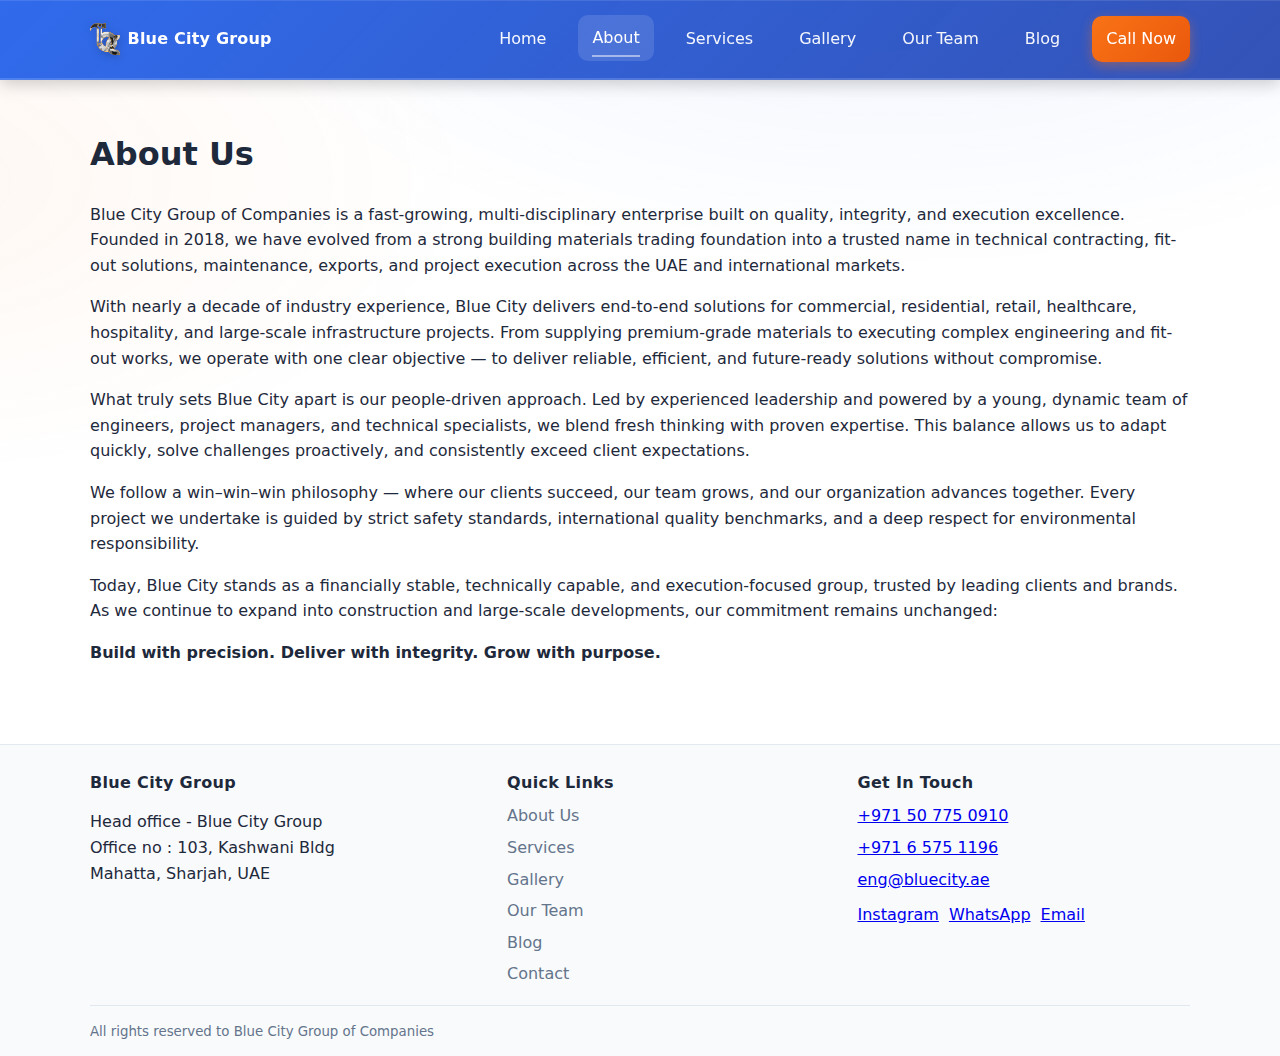
<file: about.html>
<!doctype html>
<html lang="en">
  <head>
    <meta charset="utf-8">
    <meta name="viewport" content="width=device-width, initial-scale=1">
    <title>About — Blue City Group</title>
    <meta name="description" content="About Blue City Group in Dubai.">
    <link rel="icon" href="assets/images/logo.png" sizes="32x32">
    <link rel="apple-touch-icon" href="assets/images/logo.png" sizes="180x180">
    <meta name="theme-color" content="#0b0c10">
    <link rel="stylesheet" href="assets/css/style.css">
  </head>
  <body>
    <header class="site-header">
      <div class="container nav">
        <a href="index.html" class="logo" aria-label="Blue City Group">
          <img src="assets/images/logo.png" alt="Blue City Group">
          <span>Blue City Group</span>
        </a>
        <button class="nav-toggle" aria-label="Toggle navigation" aria-expanded="false">☰</button>
        <nav class="nav-menu" aria-label="Primary">
          <a href="index.html">Home</a>
          <a href="about.html" class="active">About</a>
          <a href="services.html">Services</a>
          <a href="gallery.html">Gallery</a>
          <a href="team.html">Our Team</a>
          <a href="blog.html">Blog</a>
          <a href="contact.html" class="btn btn-primary">Call Now</a>
        </nav>
      </div>
    </header>

    <main class="container" style="padding:28px 0 44px;">
      <h1>About Us</h1>
      <p>Blue City Group of Companies is a fast-growing, multi-disciplinary enterprise built on quality, integrity, and execution excellence. Founded in 2018, we have evolved from a strong building materials trading foundation into a trusted name in technical contracting, fit-out solutions, maintenance, exports, and project execution across the UAE and international markets.</p>
      <p>With nearly a decade of industry experience, Blue City delivers end-to-end solutions for commercial, residential, retail, healthcare, hospitality, and large-scale infrastructure projects. From supplying premium-grade materials to executing complex engineering and fit-out works, we operate with one clear objective — to deliver reliable, efficient, and future-ready solutions without compromise.</p>
      <p>What truly sets Blue City apart is our people-driven approach. Led by experienced leadership and powered by a young, dynamic team of engineers, project managers, and technical specialists, we blend fresh thinking with proven expertise. This balance allows us to adapt quickly, solve challenges proactively, and consistently exceed client expectations.</p>
      <p>We follow a win–win–win philosophy — where our clients succeed, our team grows, and our organization advances together. Every project we undertake is guided by strict safety standards, international quality benchmarks, and a deep respect for environmental responsibility.</p>
      <p>Today, Blue City stands as a financially stable, technically capable, and execution-focused group, trusted by leading clients and brands. As we continue to expand into construction and large-scale developments, our commitment remains unchanged:</p>
      <p><strong>Build with precision. Deliver with integrity. Grow with purpose.</strong></p>
    </main>

    <footer class="site-footer">
      <div class="container footer-grid">
        <div>
          <div class="logo">Blue City Group</div>
          <p>Head office - Blue City Group<br>Office no : 103, Kashwani Bldg<br>Mahatta, Sharjah, UAE</p>
        </div>
        <div>
          <h4>Quick Links</h4>
          <nav class="footer-links">
            <a href="about.html" class="active">About Us</a>
            <a href="services.html">Services</a>
            <a href="gallery.html">Gallery</a>
            <a href="team.html">Our Team</a>
            <a href="blog.html">Blog</a>
            <a href="contact.html">Contact</a>
          </nav>
        </div>
        <div>
          <h4>Get In Touch</h4>
          <ul class="contact">
            <li><a href="tel:+971507750910">+971 50 775 0910</a></li>
            <li><a href="tel:+97165751196">+971 6 575 1196</a></li>
            <li><a href="mailto:eng@bluecity.ae">eng@bluecity.ae</a></li>
          </ul>
          <div class="social">
            <a href="https://www.instagram.com/bluecity_contracting/" target="_blank" rel="noopener">Instagram</a>
            <a href="https://wa.me/971507750910" target="_blank" rel="noopener">WhatsApp</a>
            <a href="mailto:eng@bluecity.ae">Email</a>
          </div>
        </div>
      </div>
      <div class="container copyright">
        <small>All rights reserved to Blue City Group of Companies</small>
      </div>
    </footer>
    <script src="assets/js/main.js"></script>
  </body>
  </html>
</file>
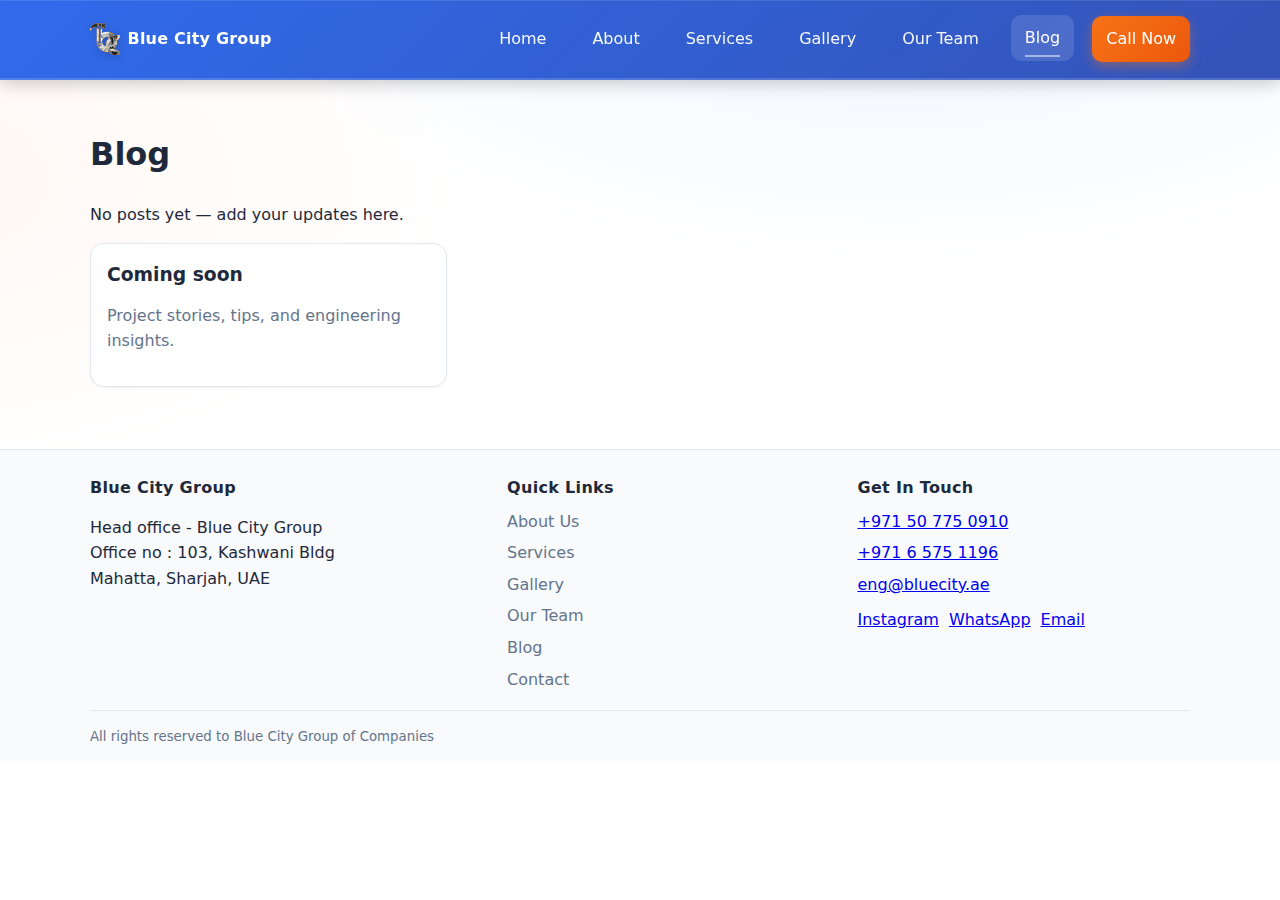
<file: blog.html>
<!doctype html>
<html lang="en">
  <head>
    <meta charset="utf-8">
    <meta name="viewport" content="width=device-width, initial-scale=1">
    <title>Blog — Blue City Group</title>
    <meta name="description" content="Insights and updates from Blue City Group.">
    <link rel="icon" href="assets/images/logo.png" sizes="32x32">
    <link rel="apple-touch-icon" href="assets/images/logo.png" sizes="180x180">
    <meta name="theme-color" content="#0b0c10">
    <link rel="stylesheet" href="assets/css/style.css">
  </head>
  <body>
    <header class="site-header">
      <div class="container nav">
        <a href="index.html" class="logo" aria-label="Blue City Group">
          <img src="assets/images/logo.png" alt="Blue City Group">
          <span>Blue City Group</span>
        </a>
        <button class="nav-toggle" aria-label="Toggle navigation" aria-expanded="false">☰</button>
        <nav class="nav-menu" aria-label="Primary">
          <a href="index.html">Home</a>
          <a href="about.html">About</a>
          <a href="services.html">Services</a>
          <a href="gallery.html">Gallery</a>
          <a href="team.html">Our Team</a>
          <a href="blog.html" class="active">Blog</a>
          <a href="contact.html" class="btn btn-primary">Call Now</a>
        </nav>
      </div>
    </header>

    <main class="container" style="padding:28px 0 44px;">
      <h1>Blog</h1>
      <p class="muted">No posts yet — add your updates here.</p>
      <div class="cards" style="margin-top:14px;">
        <div class="card"><h3>Coming soon</h3><p>Project stories, tips, and engineering insights.</p></div>
      </div>
    </main>

    <footer class="site-footer">
      <div class="container footer-grid">
        <div>
          <div class="logo">Blue City Group</div>
          <p>Head office - Blue City Group<br>Office no : 103, Kashwani Bldg<br>Mahatta, Sharjah, UAE</p>
        </div>
        <div>
          <h4>Quick Links</h4>
          <nav class="footer-links">
            <a href="about.html">About Us</a>
            <a href="services.html">Services</a>
            <a href="gallery.html">Gallery</a>
            <a href="team.html">Our Team</a>
            <a href="blog.html" class="active">Blog</a>
            <a href="contact.html">Contact</a>
          </nav>
        </div>
        <div>
          <h4>Get In Touch</h4>
          <ul class="contact">
            <li><a href="tel:+971507750910">+971 50 775 0910</a></li>
            <li><a href="tel:+97165751196">+971 6 575 1196</a></li>
            <li><a href="mailto:eng@bluecity.ae">eng@bluecity.ae</a></li>
          </ul>
          <div class="social">
            <a href="https://www.instagram.com/bluecity_contracting/" target="_blank" rel="noopener">Instagram</a>
            <a href="https://wa.me/971507750910" target="_blank" rel="noopener">WhatsApp</a>
            <a href="mailto:eng@bluecity.ae">Email</a>
          </div>
        </div>
      </div>
      <div class="container copyright">
        <small>All rights reserved to Blue City Group of Companies</small>
      </div>
    </footer>
    <script src="assets/js/main.js"></script>
  </body>
  </html>
</file>
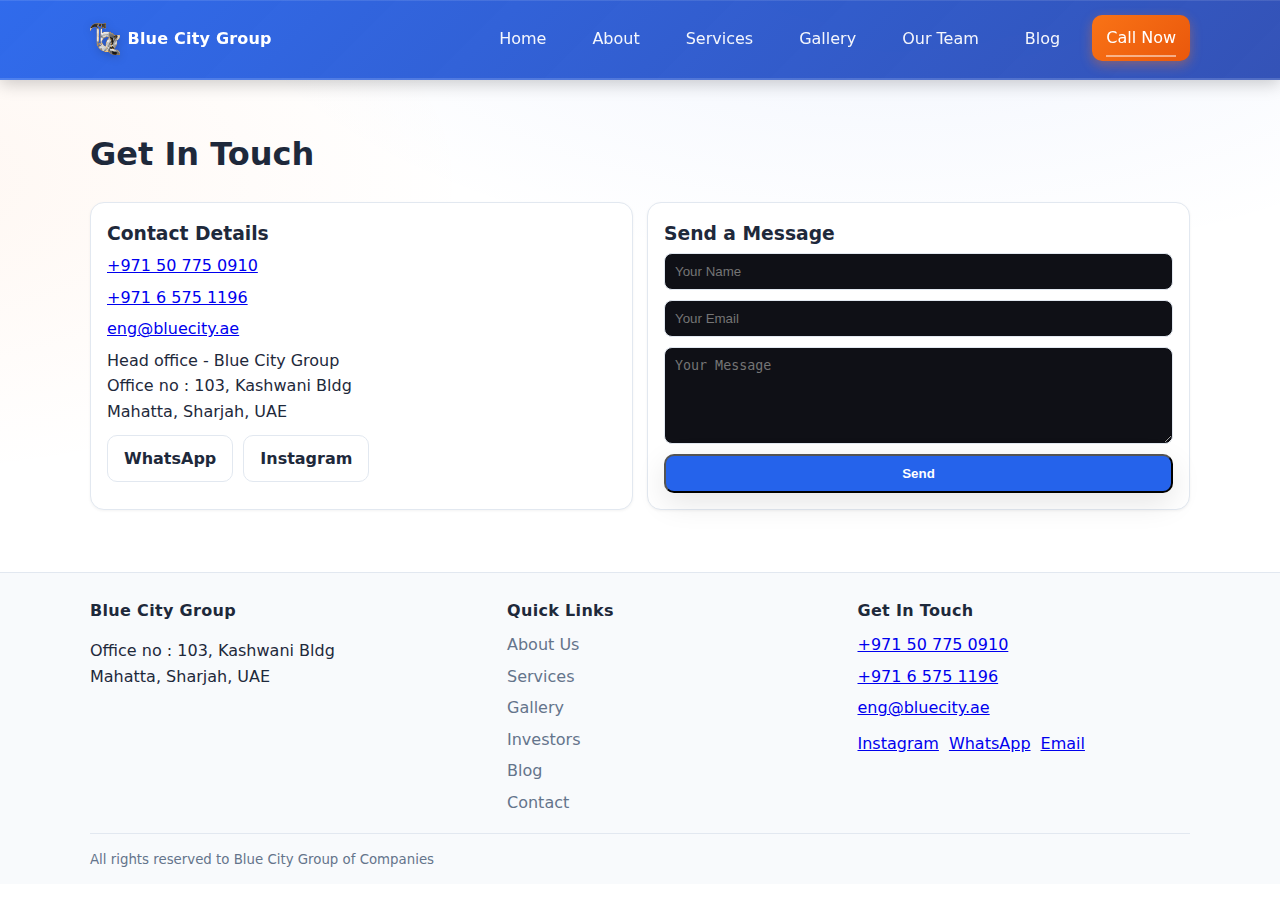
<file: contact.html>
<!doctype html>
<html lang="en">
  <head>
    <meta charset="utf-8">
    <meta name="viewport" content="width=device-width, initial-scale=1">
    <title>Contact — Blue City Group</title>
    <meta name="description" content="Contact Blue City Group in Dubai.">
    <link rel="icon" href="assets/images/logo.png" sizes="32x32">
    <link rel="apple-touch-icon" href="assets/images/logo.png" sizes="180x180">
    <meta name="theme-color" content="#0b0c10">
    <link rel="stylesheet" href="assets/css/style.css">
  </head>
  <body>
    <header class="site-header">
      <div class="container nav">
        <a href="index.html" class="logo" aria-label="Blue City Group">
          <img src="assets/images/logo.png" alt="Blue City Group">
          <span>Blue City Group</span>
        </a>
        <button class="nav-toggle" aria-label="Toggle navigation" aria-expanded="false">☰</button>
        <nav class="nav-menu" aria-label="Primary">
          <a href="index.html">Home</a>
          <a href="about.html">About</a>
          <a href="services.html">Services</a>
          <a href="gallery.html">Gallery</a>
          <a href="team.html">Our Team</a>
          <a href="blog.html">Blog</a>
          <a href="contact.html" class="btn btn-primary active">Call Now</a>
        </nav>
      </div>
    </header>

    <main class="container" style="padding:28px 0 44px;">
      <h1>Get In Touch</h1>
      <div class="cards" style="margin-top:14px; grid-template-columns: 1fr 1fr;">
        <div class="card">
          <h3>Contact Details</h3>
          <ul class="contact" style="margin-top:8px;">
            <li><a href="tel:+971507750910">+971 50 775 0910</a></li>
            <li><a href="tel:+97165751196">+971 6 575 1196</a></li>
            <li><a href="mailto:eng@bluecity.ae">eng@bluecity.ae</a></li>
            <li>Head office - Blue City Group<br>Office no : 103, Kashwani Bldg<br>Mahatta, Sharjah, UAE</li>
          </ul>
          <div class="social" style="margin-top:10px;">
            <a class="btn btn-outline" href="https://wa.me/971507750910" target="_blank" rel="noopener">WhatsApp</a>
            <a class="btn btn-outline" href="https://www.instagram.com/bluecity_contracting/" target="_blank" rel="noopener">Instagram</a>
          </div>
        </div>
        <div class="card">
          <h3>Send a Message</h3>
          <form action="mailto:eng@bluecity.ae" method="post" enctype="text/plain" style="display:grid; gap:10px; margin-top:8px;">
            <input style="padding:10px; border-radius:8px; border:1px solid var(--border); background:#0f1016; color:var(--text);" type="text" name="name" placeholder="Your Name" required>
            <input style="padding:10px; border-radius:8px; border:1px solid var(--border); background:#0f1016; color:var(--text);" type="email" name="email" placeholder="Your Email" required>
            <textarea style="padding:10px; border-radius:8px; border:1px solid var(--border); background:#0f1016; color:var(--text);" name="message" rows="5" placeholder="Your Message"></textarea>
            <button class="btn btn-primary" type="submit">Send</button>
          </form>
        </div>
      </div>
    </main>

    <footer class="site-footer">
      <div class="container footer-grid">
        <div>
          <div class="logo">Blue City Group</div>
          <p>Office no : 103, Kashwani Bldg<br>Mahatta, Sharjah, UAE</p>
        </div>
        <div>
          <h4>Quick Links</h4>
          <nav class="footer-links">
            <a href="about.html">About Us</a>
            <a href="services.html">Services</a>
            <a href="gallery.html">Gallery</a>
            <a href="investors.html">Investors</a>
            <a href="blog.html">Blog</a>
            <a href="contact.html" class="active">Contact</a>
          </nav>
        </div>
        <div>
          <h4>Get In Touch</h4>
          <ul class="contact">
            <li><a href="tel:+971507750910">+971 50 775 0910</a></li>
            <li><a href="tel:+97165751196">+971 6 575 1196</a></li>
            <li><a href="mailto:eng@bluecity.ae">eng@bluecity.ae</a></li>
          </ul>
          <div class="social">
            <a href="https://www.instagram.com/bluecity_contracting/" target="_blank" rel="noopener">Instagram</a>
            <a href="https://wa.me/971507750910" target="_blank" rel="noopener">WhatsApp</a>
            <a href="mailto:eng@bluecity.ae">Email</a>
          </div>
        </div>
      </div>
      <div class="container copyright">
        <small>All rights reserved to Blue City Group of Companies</small>
      </div>
    </footer>
    <script src="assets/js/main.js"></script>
  </body>
  </html>
</file>
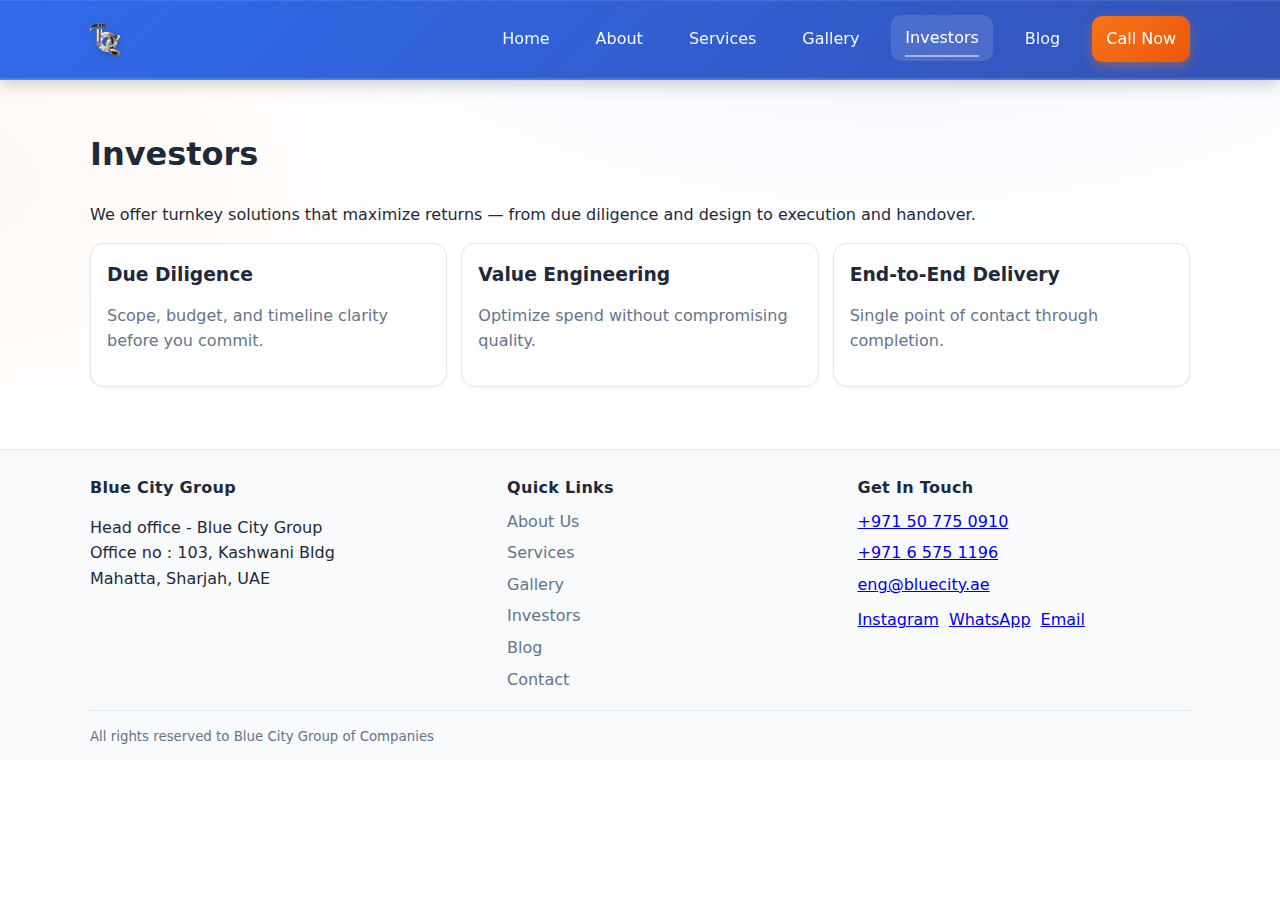
<file: investors.html>
<!doctype html>
<html lang="en">
  <head>
    <meta charset="utf-8">
    <meta name="viewport" content="width=device-width, initial-scale=1">
    <title>Investors — Blue City Group</title>
    <meta name="description" content="Turnkey flipping and investment property services.">
    <link rel="icon" href="assets/images/logo.png" sizes="32x32">
    <link rel="apple-touch-icon" href="assets/images/logo.png" sizes="180x180">
    <meta name="theme-color" content="#0b0c10">
    <link rel="stylesheet" href="assets/css/style.css">
  </head>
  <body>
    <header class="site-header">
      <div class="container nav">
        <a href="index.html" class="logo" aria-label="Blue City Group">
          <img src="assets/images/logo.png" alt="Blue City Group">
        </a>
        <button class="nav-toggle" aria-label="Toggle navigation" aria-expanded="false">☰</button>
        <nav class="nav-menu" aria-label="Primary">
          <a href="index.html">Home</a>
          <a href="about.html">About</a>
          <a href="services.html">Services</a>
          <a href="gallery.html">Gallery</a>
          <a href="investors.html" class="active">Investors</a>
          <a href="blog.html">Blog</a>
          <a href="contact.html" class="btn btn-primary">Call Now</a>
        </nav>
      </div>
    </header>

    <main class="container" style="padding:28px 0 44px;">
      <h1>Investors</h1>
      <p>We offer turnkey solutions that maximize returns — from due diligence and design to execution and handover.</p>
      <div class="cards" style="margin-top:14px;">
        <div class="card"><h3>Due Diligence</h3><p>Scope, budget, and timeline clarity before you commit.</p></div>
        <div class="card"><h3>Value Engineering</h3><p>Optimize spend without compromising quality.</p></div>
        <div class="card"><h3>End-to-End Delivery</h3><p>Single point of contact through completion.</p></div>
      </div>
    </main>

    <footer class="site-footer">
      <div class="container footer-grid">
        <div>
          <div class="logo">Blue City Group</div>
          <p>Head office - Blue City Group<br>Office no : 103, Kashwani Bldg<br>Mahatta, Sharjah, UAE</p>
        </div>
        <div>
          <h4>Quick Links</h4>
          <nav class="footer-links">
            <a href="about.html">About Us</a>
            <a href="services.html">Services</a>
            <a href="gallery.html">Gallery</a>
            <a href="investors.html" class="active">Investors</a>
            <a href="blog.html">Blog</a>
            <a href="contact.html">Contact</a>
          </nav>
        </div>
        <div>
          <h4>Get In Touch</h4>
          <ul class="contact">
            <li><a href="tel:+971507750910">+971 50 775 0910</a></li>
            <li><a href="tel:+97165751196">+971 6 575 1196</a></li>
            <li><a href="mailto:eng@bluecity.ae">eng@bluecity.ae</a></li>
          </ul>
          <div class="social">
            <a href="https://www.instagram.com/bluecity_contracting/" target="_blank" rel="noopener">Instagram</a>
            <a href="https://wa.me/971507750910" target="_blank" rel="noopener">WhatsApp</a>
            <a href="mailto:eng@bluecity.ae">Email</a>
          </div>
        </div>
      </div>
      <div class="container copyright">
        <small>All rights reserved to Blue City Group of Companies</small>
      </div>
    </footer>
    <script src="assets/js/main.js"></script>
  </body>
  </html>
</file>
<file: assets/css/style.css>
/* Base */
:root {
  --bg: #ffffff;
  --surface: #ffffff;
  --card: #ffffff;
  --text: #1e293b;
  --muted: #64748b;
  --primary: #2563eb;
  --primary-600: #1e40af;
  --accent: #f97316;
  --orange: #f97316;
  --blue: #2563eb;
  --border: #e2e8f0;
  --shadow: 0 10px 30px rgba(0,0,0,.1);
}

* { box-sizing: border-box; }
html, body { height: 100%; }
body {
  margin: 0;
  font-family: Inter, system-ui, -apple-system, Segoe UI, Roboto, Arial, sans-serif;
  color: var(--text);
  background: radial-gradient(1200px 600px at 70% -10%, rgba(37, 99, 235, 0.08), transparent 60%),
              radial-gradient(1000px 500px at -10% 20%, rgba(249, 115, 22, 0.06), transparent 60%),
              var(--bg);
  line-height: 1.6;
}

.container { width: min(1100px, 92%); margin: 0 auto; }

/* Header */
.site-header { 
  position: sticky; 
  top: 0; 
  z-index: 50; 
  background: linear-gradient(135deg, rgba(37, 99, 235, 0.95), rgba(30, 64, 175, 0.9));
  backdrop-filter: blur(12px);
  border-bottom: 2px solid rgba(255,255,255,.15);
  box-shadow: 0 4px 16px rgba(0,0,0,.2), inset 0 1px 0 rgba(255,255,255,.1);
}
.nav { 
  display: flex; 
  align-items: center; 
  justify-content: space-between; 
  padding: 16px 0;
}
.logo { 
  font-weight: 800; 
  letter-spacing: .2px; 
  color: #ffffff; 
  text-decoration: none; 
  display: flex; 
  align-items: center; 
  gap: 8px;
  transition: transform 0.3s ease;
}
.logo:hover { transform: scale(1.05); }
.logo img { height: 32px; display: block; filter: drop-shadow(0 2px 4px rgba(0,0,0,.2)); }
.nav-toggle { 
  background: rgba(255,255,255,.12); 
  border: 1px solid rgba(255,255,255,.25); 
  color: #ffffff; 
  padding: 8px 10px; 
  border-radius: 10px; 
  display: none;
  transition: all 0.3s ease;
}
.nav-toggle:hover { 
  background: rgba(255,255,255,.2); 
  transform: scale(1.05);
}
.nav-menu { 
  display: flex; 
  gap: 18px; 
  align-items: center;
}
.nav-menu a { 
  color: rgba(255,255,255,.95); 
  text-decoration: none; 
  padding: 10px 14px; 
  border-radius: 10px; 
  transition: all 0.3s ease;
  font-weight: 500;
  position: relative;
}
.nav-menu a::before {
  content: '';
  position: absolute;
  bottom: 4px;
  left: 14px;
  right: 14px;
  height: 2px;
  background: rgba(255,255,255,.5);
  transform: scaleX(0);
  transition: transform 0.3s ease;
}
.nav-menu a:hover::before,
.nav-menu a.active::before {
  transform: scaleX(1);
}
.nav-menu a:hover, .nav-menu a.active { 
  color: #ffffff; 
  background: rgba(255,255,255,.12);
  transform: translateY(-1px);
}
.nav-menu a.btn-primary { 
  background: linear-gradient(135deg, var(--orange), #ea580c);
  color: #ffffff;
  box-shadow: 0 4px 12px rgba(249, 115, 22, 0.4);
  border: none;
}
.nav-menu a.btn-primary:hover { 
  background: linear-gradient(135deg, #ea580c, #dc2626);
  box-shadow: 0 6px 16px rgba(249, 115, 22, 0.5);
  transform: translateY(-2px);
}

.btn { display: inline-block; padding: 10px 16px; border-radius: 10px; text-decoration: none; font-weight: 600; }
.btn-primary { background: var(--primary); color: #fff; box-shadow: var(--shadow); }
.btn-primary:hover { background: var(--primary-600); }
.btn-orange { background: var(--orange); color: #fff; box-shadow: var(--shadow); }
.btn-orange:hover { background: #ea580c; }
.btn-outline { border: 1px solid var(--border); color: var(--text); background: transparent; }
.btn-whatsapp { display: inline-flex; align-items: center; gap: 8px; }
.btn-whatsapp .whatsapp-icon { flex-shrink: 0; color: #fff; }
.btn-outline.btn-whatsapp .whatsapp-icon { color: inherit; }
.btn-outline:hover { background: var(--surface); border-color: var(--primary); }

/* Hero */
.hero {
  position: relative;
  padding: 120px 0 80px;
  background-image: url('../images/hero.jpg');
  background-size: cover;
  background-position: center;
  background-repeat: no-repeat;
  min-height: 600px;
}
.hero::before {
  content: '';
  position: absolute;
  top: 0;
  left: 0;
  right: 0;
  bottom: 0;
  background: linear-gradient(135deg, rgba(255, 255, 255, 0.1), rgba(255, 255, 255, 0.08));
  z-index: 0;
}
.hero-wrap {
  position: relative;
  z-index: 1;
  max-width: 800px;
}
.eyebrow { color: var(--accent); font-weight: 700; text-transform: uppercase; letter-spacing: .12em; font-size: 12px; }
.hero h1 { font-size: clamp(32px, 5vw, 52px); line-height: 1.12; margin: 10px 0 12px; }
.hero p { color: var(--muted); max-width: 56ch; }
.hero-cta { margin-top: 18px; display: flex; gap: 12px; }

/* Stats */
.stats { padding: 24px 0 12px; background: #ffffff; }
.grid-3 { display: grid; grid-template-columns: repeat(3, 1fr); gap: 16px; }
.stat { background: linear-gradient(135deg, rgba(249, 115, 22, 0.1), rgba(249, 115, 22, 0.05)); border: 2px solid rgba(249, 115, 22, 0.3); border-radius: 14px; padding: 18px; text-align: center; opacity: 0; box-shadow: 0 2px 8px rgba(249, 115, 22, 0.15); transition: all 0.3s ease; }
.stat:hover { border-color: var(--orange); box-shadow: 0 4px 12px rgba(249, 115, 22, 0.25); transform: translateY(-2px); }
.stat-number { font-size: 34px; font-weight: 800; color: var(--orange); }
.stat-label { color: var(--muted); }

/* Project Slider */
.project-slider {
  padding: 40px 0;
  overflow: hidden;
  background: linear-gradient(135deg, rgba(37, 99, 235, 0.9), rgba(37, 99, 235, 0.7), rgba(30, 64, 175, 0.85));
  position: relative;
}
.slider-container {
  width: 100%;
  overflow: hidden;
  position: relative;
}
.slider-track {
  display: flex;
  gap: 16px;
  animation: slideRightToLeft 30s linear infinite;
  will-change: transform;
}
.slider-track a {
  flex-shrink: 0;
  display: block;
  text-decoration: none;
  transition: transform 0.3s ease;
}
.slider-track a:hover {
  transform: scale(1.05);
}
.slider-track img {
  width: 280px;
  height: 200px;
  object-fit: cover;
  border-radius: 12px;
  border: 1px solid var(--border);
  box-shadow: var(--shadow);
  display: block;
  cursor: pointer;
}
.project-slider:hover .slider-track {
  animation-play-state: paused;
}

@keyframes slideRightToLeft {
  0% {
    transform: translateX(0);
  }
  100% {
    transform: translateX(-50%);
  }
}

/* Services */
.services { padding: 28px 0; }
.services h2 { margin: 0 0 14px; font-size: 28px; }
.cards { display: grid; grid-template-columns: repeat(3, 1fr); gap: 14px; }
.card { background: var(--card); border: 1px solid var(--border); padding: 16px; border-radius: 14px; text-decoration: none; color: var(--text); opacity: 0; box-shadow: 0 1px 3px rgba(0,0,0,.05); transition: all 0.3s ease; }
.card:hover { border-color: var(--blue); box-shadow: 0 4px 12px rgba(37, 99, 235, 0.2); transform: translateY(-2px); }
.card h3 { margin: 4px 0 6px; }
.card p { color: var(--muted); }
.card-img { width: 100%; height: 180px; object-fit: cover; border-radius: 10px; margin-bottom: 10px; background: var(--surface); display: block; opacity: 0; transition: opacity 0.8s ease-out; }
.shake-effect .card-img { opacity: 1; }

/* Planning / Transparency */
.planning { padding: 28px 0; }
.planning .lede { color: var(--muted); margin: 6px 0 20px; }
.planning-grid {
  display: grid;
  grid-template-columns: 1fr 1fr;
  gap: 32px;
  align-items: center;
  margin-top: 8px;
}
.planning-grid > div:first-child {
  display: flex;
  flex-direction: column;
  justify-content: center;
}
.checklist { list-style: none; padding: 0; margin: 0; display: grid; gap: 10px; }
.checklist li { padding-left: 28px; position: relative; line-height: 1.5; }
.checklist li:before { content: '✔'; color: var(--accent); position: absolute; left: 0; font-weight: bold; }
.gantt { min-height: 220px; border-radius: 12px; border: 1px dashed var(--border); background: repeating-linear-gradient(90deg, rgba(37, 99, 235, 0.08) 0 40px, transparent 40px 80px), linear-gradient(#f8fafc, #ffffff); }
.planning-img-wrap {
  border-radius: 12px;
  overflow: hidden;
  background: var(--card);
  border: 1px solid var(--border);
  box-shadow: 0 4px 12px rgba(0,0,0,.06);
  aspect-ratio: 4 / 3;
  min-height: 260px;
  display: flex;
  align-items: center;
  justify-content: center;
}
.planning-img {
  width: 100%;
  height: 100%;
  object-fit: cover;
  display: block;
  vertical-align: middle;
}

/* CTA */
.cta { padding: 28px 0 44px; }
.cta-wrap { background: linear-gradient(135deg, rgba(37, 99, 235, 0.1), rgba(249, 115, 22, 0.08)); border: 1px solid var(--border); border-radius: 16px; padding: 20px; display: flex; align-items: center; justify-content: space-between; gap: 16px; box-shadow: 0 4px 6px rgba(0,0,0,.05); }
.cta p { color: var(--muted); }

/* Footer */
.site-footer { border-top: 1px solid var(--border); background: #f8fafc; padding: 28px 0 0; margin-top: 18px; }
.footer-grid { display: grid; grid-template-columns: 1.2fr 1fr 1fr; gap: 18px; align-items: start; }
.footer-grid > div > .logo,
.footer-grid > div > h4 {
  color: var(--text);
  font-size: 1rem;
  font-weight: 700;
  margin: 0 0 10px 0;
  line-height: 1.3;
  letter-spacing: 0.02em;
}
.site-footer .logo { display: block; }
.google-rating-block {
  display: block;
  margin-top: 14px;
  padding: 14px 16px;
  background: linear-gradient(145deg, #ffffff 0%, #f8fafc 100%);
  border: 1px solid var(--border);
  border-radius: 12px;
  text-decoration: none;
  color: var(--text);
  box-shadow: 0 2px 8px rgba(0,0,0,.06), 0 1px 0 rgba(255,255,255,.8) inset;
  transition: box-shadow 0.25s ease, border-color 0.25s ease, transform 0.2s ease;
}
.google-rating-block:hover {
  border-color: rgba(66, 133, 244, 0.4);
  box-shadow: 0 4px 16px rgba(66, 133, 244, 0.12), 0 1px 0 rgba(255,255,255,.9) inset;
  transform: translateY(-1px);
}
.google-rating-header {
  display: flex;
  align-items: center;
  gap: 12px;
  margin-bottom: 10px;
}
.google-rating-icon { flex-shrink: 0; }
.google-rating-score {
  display: flex;
  flex-direction: column;
  gap: 2px;
}
.google-rating-value {
  font-size: 20px;
  font-weight: 800;
  line-height: 1;
  color: var(--text);
}
.google-rating-stars {
  color: #fbbc04;
  letter-spacing: 2px;
  font-size: 14px;
  line-height: 1;
}
.google-rating-meta {
  display: flex;
  align-items: center;
  justify-content: space-between;
  flex-wrap: wrap;
  gap: 6px;
  padding-top: 8px;
  border-top: 1px solid var(--border);
}
.google-rating-count {
  font-size: 13px;
  color: var(--muted);
  font-weight: 500;
}
.google-rating-count strong { color: var(--text); font-weight: 700; }
.google-rating-cta {
  font-size: 12px;
  font-weight: 600;
  color: #4285f4;
}
.google-rating-block:hover .google-rating-cta { text-decoration: underline; }
.footer-links { display: grid; gap: 6px; }
.footer-links a { color: var(--muted); text-decoration: none; }
.footer-links a:hover { color: var(--primary); }
.contact { list-style: none; padding: 0; margin: 0 0 10px; display: grid; gap: 6px; }
.social { display: flex; gap: 10px; }
.copyright { border-top: 1px solid var(--border); padding: 12px 0; margin-top: 18px; color: var(--muted); }

/* Team */
.team-grid {
  display: grid;
  grid-template-columns: repeat(2, 1fr);
  gap: 32px;
  margin-top: 24px;
}
.team-member {
  background: var(--card);
  border: 1px solid var(--border);
  border-radius: 14px;
  padding: 24px;
  box-shadow: 0 1px 3px rgba(0,0,0,.05);
  transition: box-shadow 0.3s ease, transform 0.3s ease;
}
.team-member:hover {
  box-shadow: 0 4px 12px rgba(37, 99, 235, 0.2);
  transform: translateY(-2px);
}
.team-photo {
  width: 140px;
  height: 140px;
  border-radius: 50%;
  object-fit: cover;
  display: block;
  margin: 0 auto 20px;
  border: 3px solid var(--border);
}
.team-member h3 {
  text-align: center;
  margin: 0 0 8px;
  font-size: 24px;
}
.team-title {
  text-align: center;
  color: var(--muted);
  margin: 0 0 6px;
  font-size: 14px;
  font-weight: 500;
}
.team-qualification {
  text-align: center;
  color: var(--accent);
  margin: 0 0 16px;
  font-size: 13px;
  font-weight: 600;
}
.team-description {
  color: var(--muted);
  line-height: 1.7;
  margin: 0;
  text-align: justify;
}

/* Utilities */
h2, h3, h4 { line-height: 1.2; }

/* Fade Animation */
@keyframes fadeIn {
  from {
    opacity: 0;
    transform: translateY(20px);
  }
  to {
    opacity: 1;
    transform: translateY(0);
  }
}

.shake-effect {
  animation: fadeIn 0.8s ease-out forwards;
  opacity: 1 !important;
}

/* Responsive */
@media (max-width: 900px) {
  .hero { padding: 80px 0 60px; min-height: 500px; }
  .planning-grid { grid-template-columns: 1fr; gap: 24px; align-items: stretch; }
  .planning-grid > div:first-child { order: 1; }
  .planning-img-wrap { order: 2; min-height: 220px; aspect-ratio: 16 / 10; }
  .grid-3, .cards, .footer-grid { grid-template-columns: 1fr; }
  .nav-toggle { display: inline-block; }
  .nav-menu { position: absolute; right: 4%; left: 4%; top: 62px; background: var(--blue); border: 2px solid rgba(255,255,255,.1); border-radius: 12px; padding: 10px; display: none; flex-direction: column; box-shadow: 0 4px 12px rgba(0,0,0,.2); }
  .nav-menu.open { display: flex; }
  .slider-track img { width: 220px; height: 160px; }
  .project-slider { padding: 28px 0; }
  .team-grid { grid-template-columns: 1fr; gap: 24px; }
}
</file>
